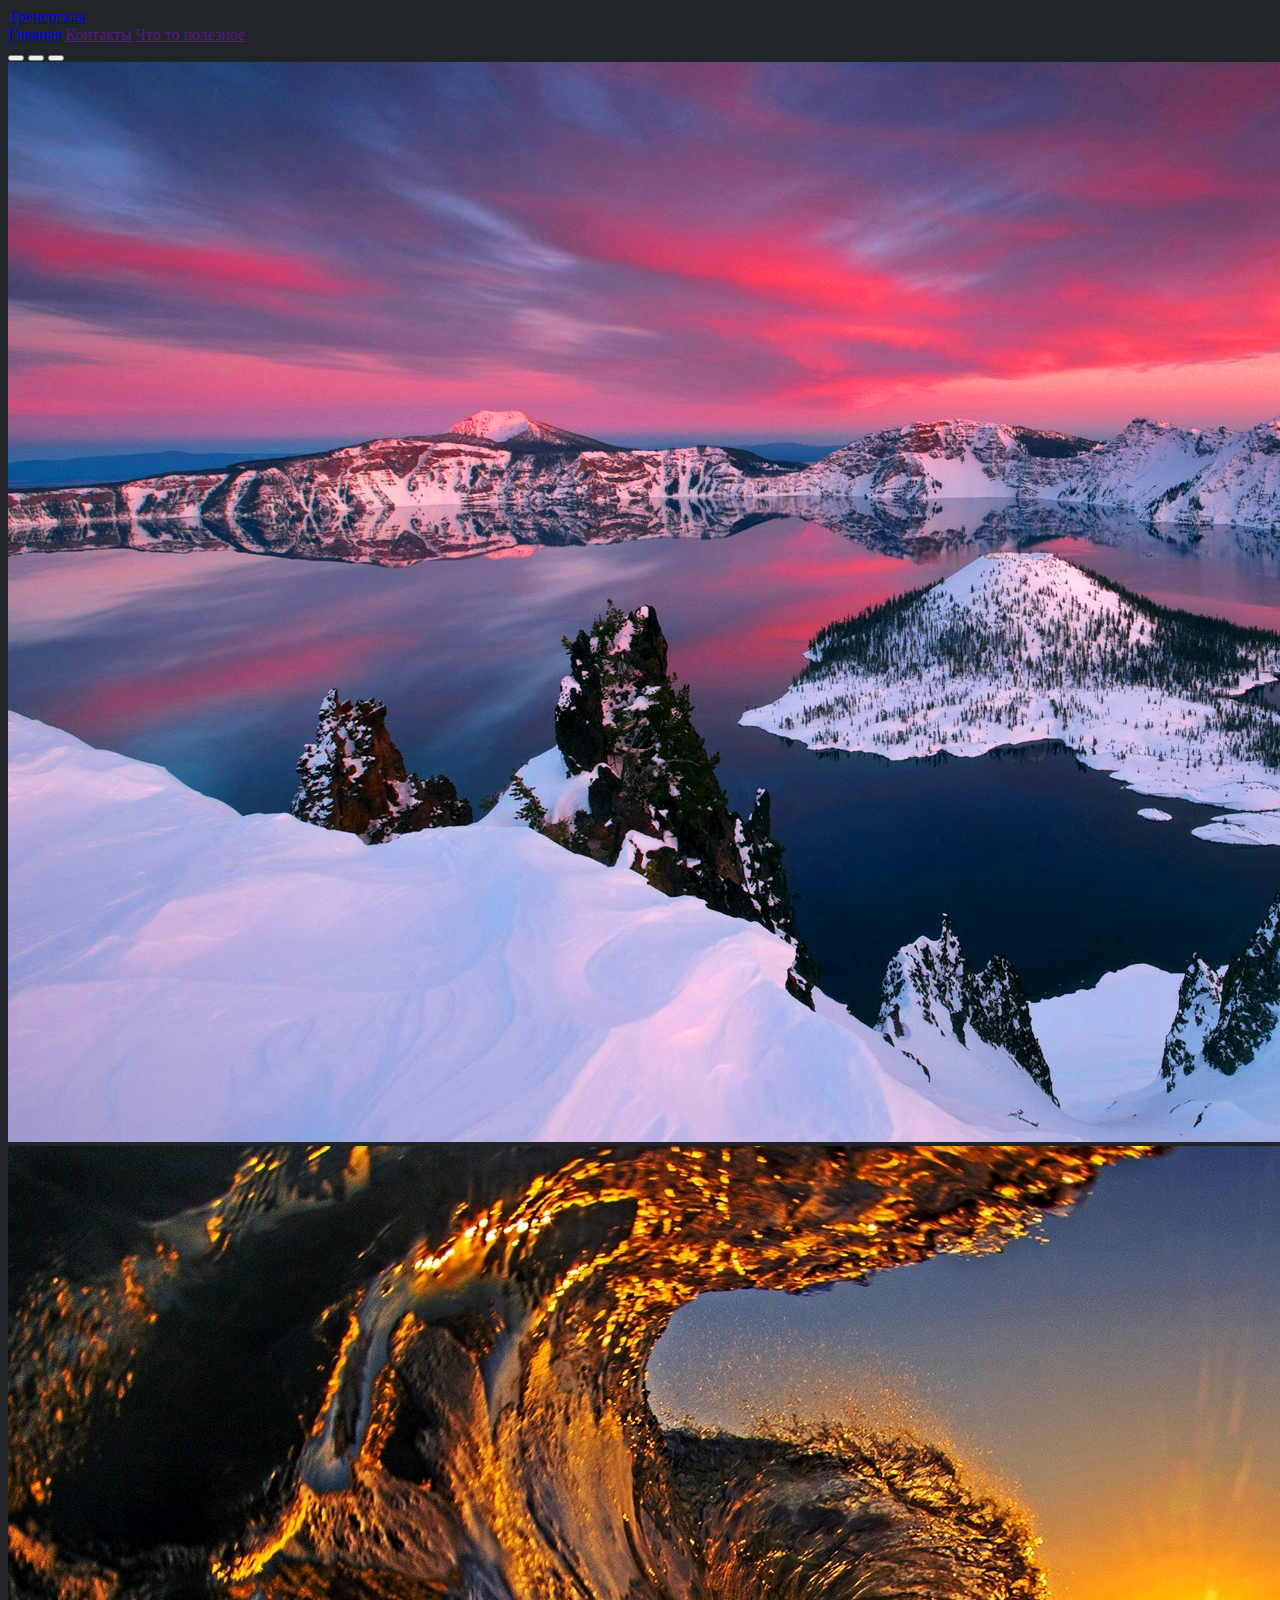
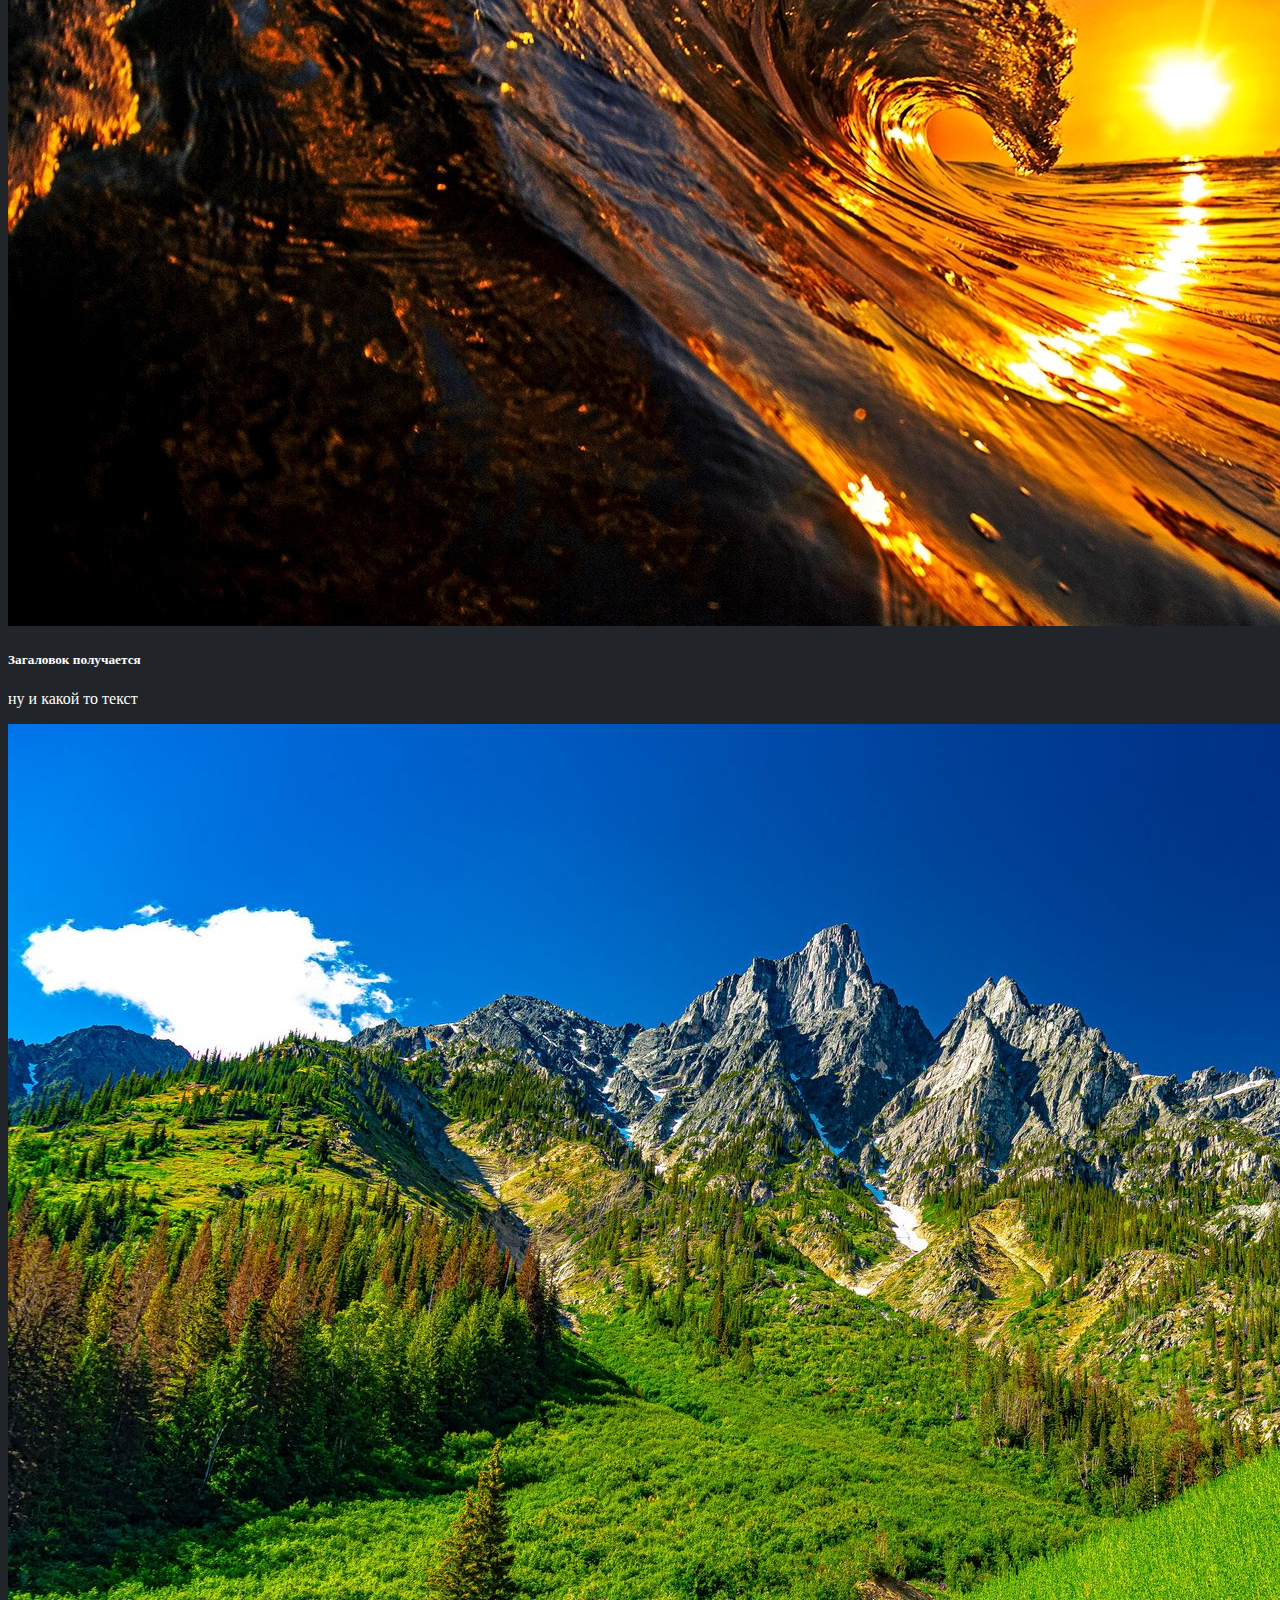
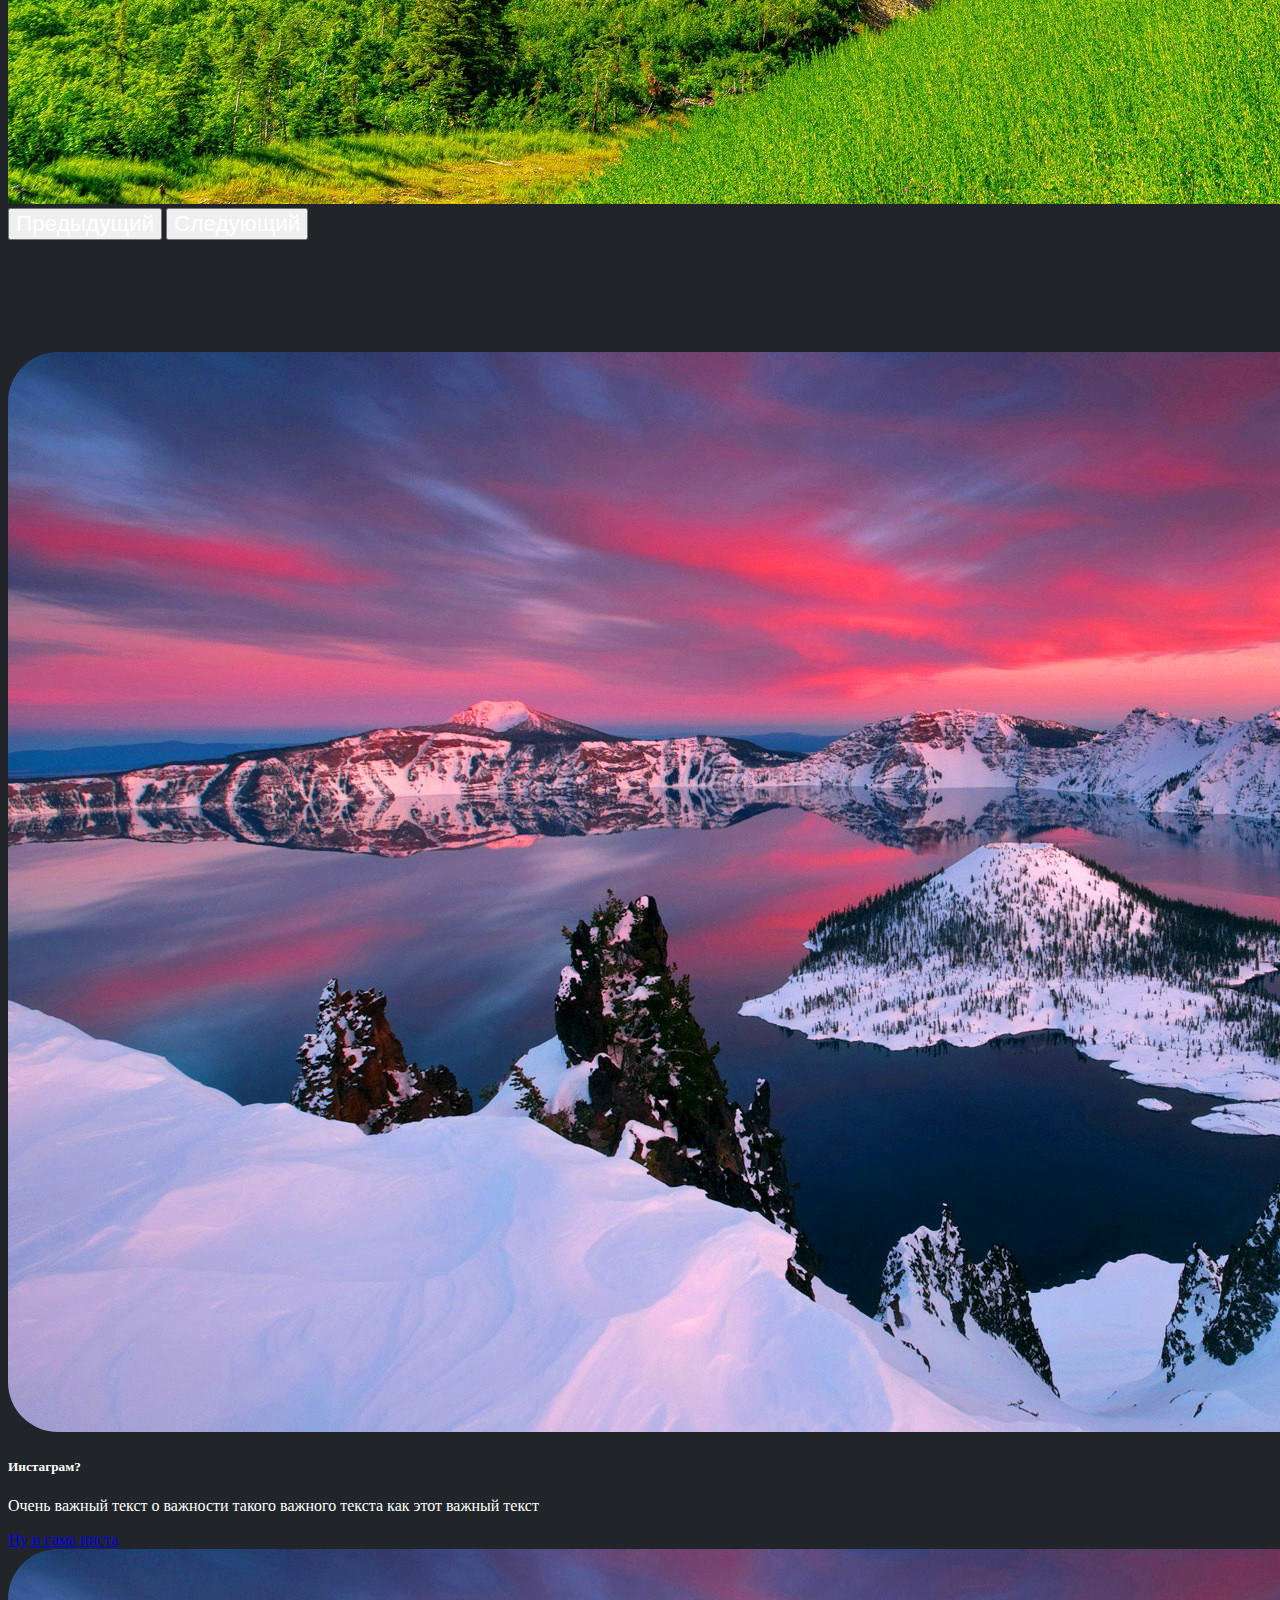
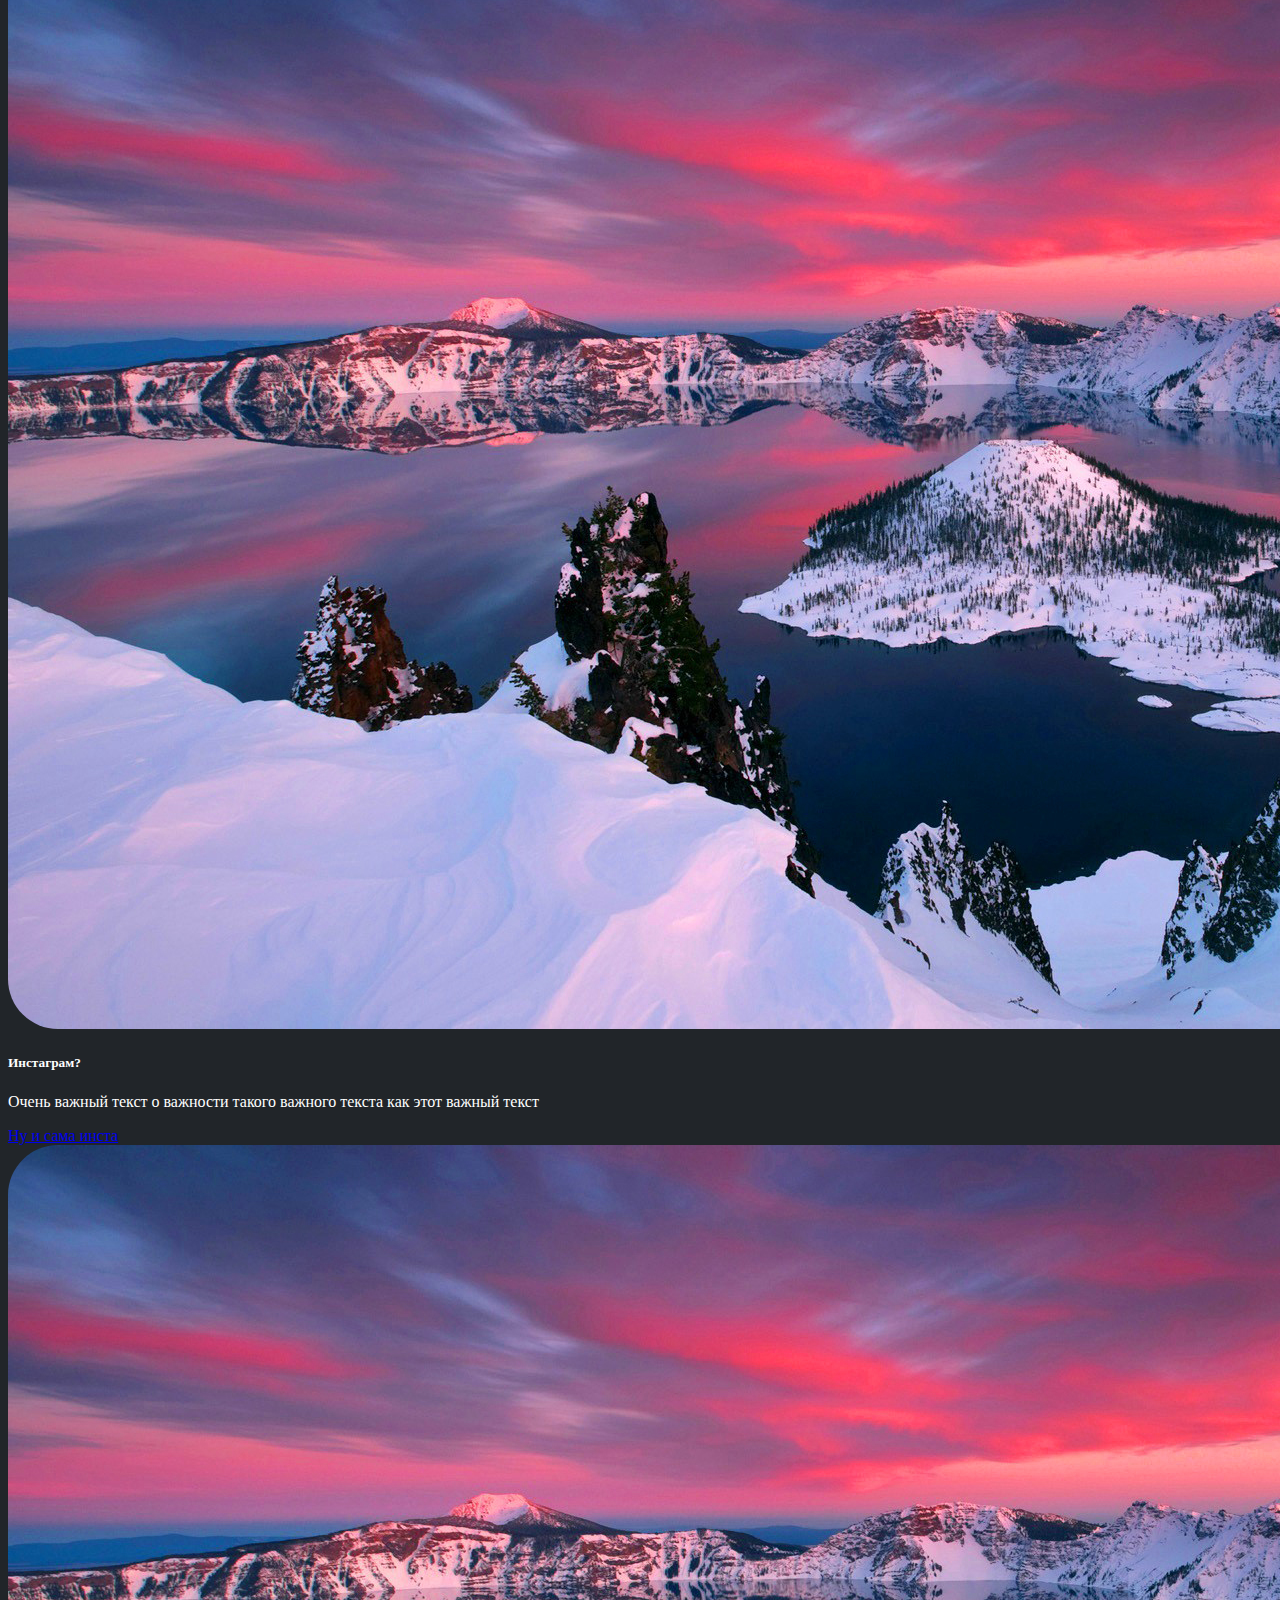
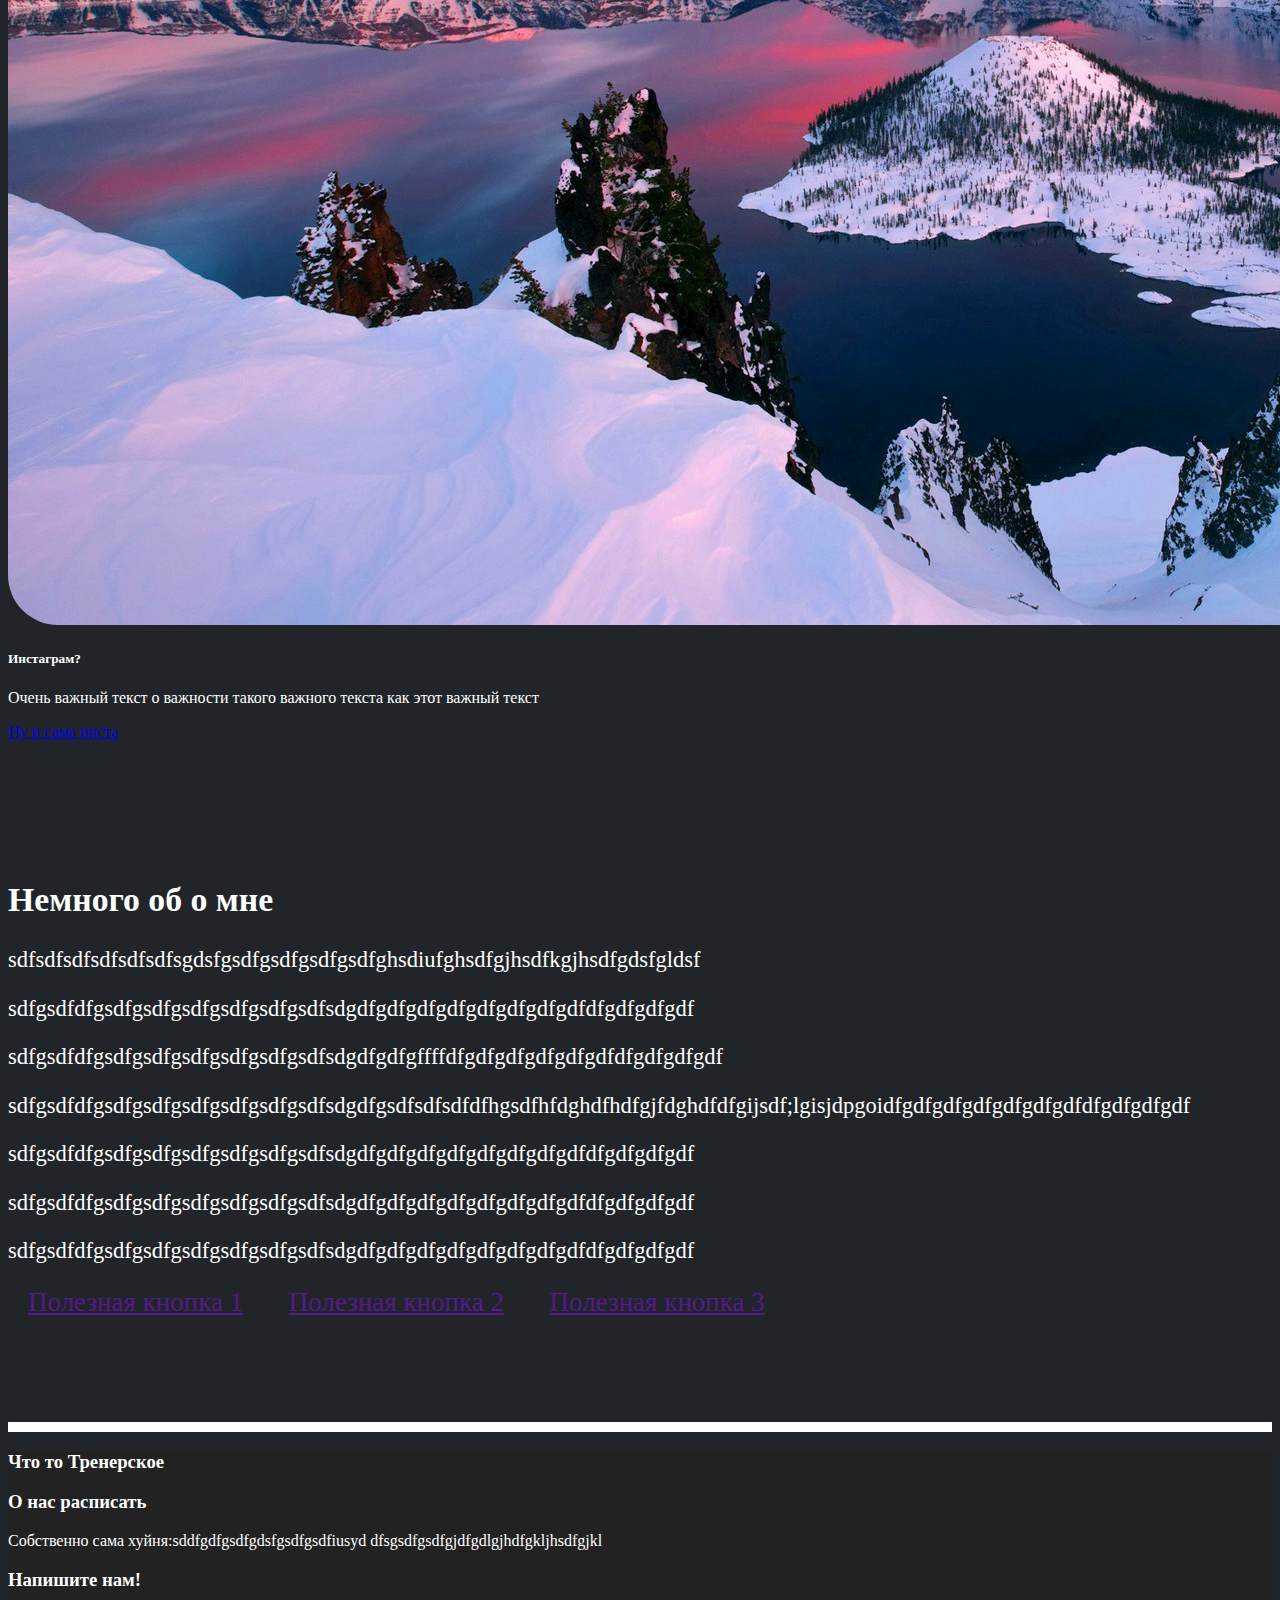
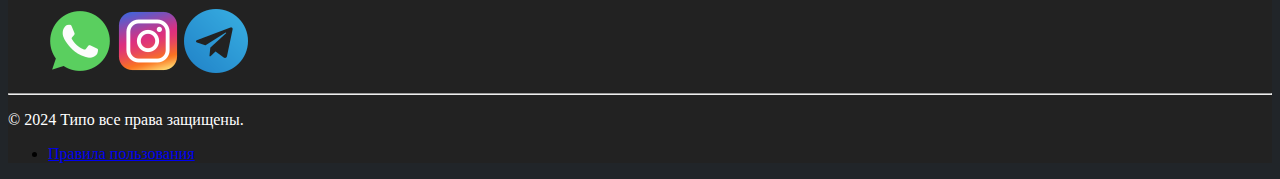
<file: index.html>
<!DOCTYPE html>
<html lang="ru">
<head>
    <meta charset="UTF-8">
    <meta name="viewport" content="width=device-width, initial-scale=1.0">
    <title>Школа Тренеров Высшего Класса</title>
    <link href="https://cdn.jsdelivr.net/npm/bootstrap@5.0.2/dist/css/bootstrap.min.css" rel="stylesheet" integrity="sha384-EVSTQN3/azprG1Anm3QDgpJLIm9Nao0Yz1ztcQTwFspd3yD65VohhpuuCOmLASjC" crossorigin="anonymous">
    <link rel="stylesheet" href="style.css">
    <link rel="preconnect" href="https://fonts.googleapis.com">
    <link rel="preconnect" href="https://fonts.gstatic.com" crossorigin>
    <link href="https://fonts.googleapis.com/css2?family=Ubuntu:wght@400;500;700&display=swap" rel="stylesheet">
    
</head>
<body style="background-color: #212529;">
    <nav class="navbar fixed-top navbar-expand-lg navbar-dark bg-dark w-auto p-2">
        <div class="container-fluid ">
            <a href="#" class="navbar-brand">Тренерская</a>
            <div class="navbar-nav">
                <a href="#" class="nav-link active">Глваная</a>
                <a href="" class="nav-link">Контакты</a>
                <a href="" class="nav-link">Что то полезное</a>
            </div>
        </div>
    </nav>
    <div id="carouselFirst" class="carousel slide " data-bs-ride="carousel">
        <div class="carousel-indicators">
            <button type="button" data-bs-target="#carouselExampleIndicators" data-bs-slide-to="0" class="active" aria-current="true" aria-label="Slide 1"></button>
            <button type="button" data-bs-target="#carouselExampleIndicators" data-bs-slide-to="1" aria-label="Slide 2"></button>
            <button type="button" data-bs-target="#carouselExampleIndicators" data-bs-slide-to="2" aria-label="Slide 3"></button>
          </div>
        <div class="carousel-inner">
            <div class="carousel-item active">
                <img src="photos/2ab8ad30c70b978.jpg" class="d-block w-100">
            </div>
            <div class="carousel-item">
                <img src="photos/4.jpg" class="d-block w-100">
                <div class="carousel-caption d-none d-md-block">
                    <h5>Загаловок получается</h5>
                    <p>ну и какой то текст</p>
                </div>
            </div>
            <div class="carousel-item">
                <img src="photos/rocks_mountains_valley_937708_1920x1080.jpg" class="d-block w-100">
            </div>
        </div>
        <button class="carousel-control-prev" type="button" data-bs-target="#carouselFirst"  data-bs-slide="prev">
            <span class="carousel-control-prev-icon" aria-hidden="true"></span>
            <span class="visually-hidden">Предыдущий</span>
          </button>
          <button class="carousel-control-next" type="button" data-bs-target="#carouselFirst"  data-bs-slide="next">
            <span class="carousel-control-next-icon" aria-hidden="true"></span>
            <span class="visually-hidden">Следующий</span>
          </button>
    </div>
    <div style="height: 7rem; background-color: #212529;"></div>
<div class="card-group border-dark">
    <div class="card bg-dark text-center border-dark" >
        <img src="photos/2ab8ad30c70b978.jpg" alt="" class="card-img-top p-3">
        <div class="card-body text-primary">
            <h5 class="card-title" style="color: white;">Инстаграм?</h5>
            <p class="card-text" style="color: white;">Очень важный текст о важности такого важного текста как этот важный текст</p>
            <a href="#" class="btn btn-primary">Ну и сама инста</a>
        </div>
    </div>
    <div class="card bg-dark text-center border-dark">
        <img src="photos/2ab8ad30c70b978.jpg" alt="" class="card-img-top p-3">
        <div class="card-body">
            <h5 class="card-title" style="color: white;">Инстаграм?</h5>
            <p class="card-text" style="color: white;">Очень важный текст о важности такого важного текста как этот важный текст</p>
            <a href="#" class="btn btn-primary">Ну и сама инста</a>
        </div>
    </div>
    <div class="card bg-dark text-center border-dark" >
        <img src="photos/2ab8ad30c70b978.jpg" alt="" class="card-img-top p-3">
        <div class="card-body">
            <h5 class="card-title" style="color: white;">Инстаграм?</h5>
            <p class="card-text" style="color: white;">Очень важный текст о важности такого важного текста как этот важный текст</p>
            <a href="#" class="btn btn-primary">Ну и сама инста</a>
        </div>
    </div>
</div>
<div style="height: 7rem; background-color: #212529;"></div>
<div class="container d-flex justify-content-center bg-dark">

    <div class="card bg-dark border-info card2 text-center">
        <div class="card-body">
            <h2 class="card-title text-center" style="color: white;">
                Немного об о мне
            </h2>
            <p class="card-text">sdfsdfsdfsdfsdfsdfsgdsfgsdfgsdfgsdfgsdfghsdiufghsdfgjhsdfkgjhsdfgdsfgldsf</p>
            <p class="card-text">sdfgsdfdfgsdfgsdfgsdfgsdfgsdfgsdfsdgdfgdfgdfgdfgdfgdfgdfgdfdfgdfgdfgdf</p>
            <p class="card-text">sdfgsdfdfgsdfgsdfgsdfgsdfgsdfgsdfsdgdfgdfgffffdfgdfgdfgdfgdfgdfdfgdfgdfgdf</p>
            <p class="card-text">sdfgsdfdfgsdfgsdfgsdfgsdfgsdfgsdfsdgdfgsdfsdfsdfdfhgsdfhfdghdfhdfgjfdghdfdfgijsdf;lgisjdpgoidfgdfgdfgdfgdfgdfgdfdfgdfgdfgdf</p>
            <p class="card-text">sdfgsdfdfgsdfgsdfgsdfgsdfgsdfgsdfsdgdfgdfgdfgdfgdfgdfgdfgdfdfgdfgdfgdf</p>
            <p class="card-text">sdfgsdfdfgsdfgsdfgsdfgsdfgsdfgsdfsdgdfgdfgdfgdfgdfgdfgdfgdfdfgdfgdfgdf</p>
            <p class="card-text">sdfgsdfdfgsdfgsdfgsdfgsdfgsdfgsdfsdgdfgdfgdfgdfgdfgdfgdfgdfdfgdfgdfgdf</p>
            <a href="" class="btn btn-primary d-inline-flex justify-content-center">Полезная кнопка 1</a>
            <a href="" class="btn btn-primary d-inline-flex justify-content-center">Полезная кнопка 2</a>
            <a href="" class="btn btn-primary d-inline-flex justify-content-center">Полезная кнопка 3</a>
        </div>
    </div>

</div>
<div style="height: 6.5rem; background-color: #212529;"></div>
<div style="height: 10px; background-color: white;"></div>
<footer class="footer p-5"> 
    <div class="container"> 
        <div class="row justify-content-between"> 
            <div class="col-md-3 text-start"> 
                <h3>Что то Тренерское</h3> 
            </div> 
            <div class="col-md-3 text-center"> 
                <h3>О нас расписать</h3> 
                <p> 
                    Собственно сама хуйня:sddfgdfgsdfgdsfgsdfgsdfiusyd
                    dfsgsdfgsdfgjdfgdlgjhdfgkljhsdfgjkl
                </p> 
            </div> 
            <div class="col-md-3 text-end"> 
                <h3>Напишите нам!</h3> 
                <ul class="list-unstyled"> 
                    <li><a href="https://wa.me/77072436848?text=%D0%97%D0%B4%D1%80%D0%B0%D0%B2%D1%81%D1%82%D0%B2%D1%83%D0%B9%D1%82%D0%B5!" target="_blank"><img src="photos/4202050_whatsapp_chat_logo_social_social media_icon (1).png" alt="whatsapp" ></a></li> 
                    <li><a href="https://www.instagram.com/fitberry_nastya/?hl=ru" target="_blank"><img src="photos/6929237_instagram_icon.png" alt="instagram" srcset=""></a></li> 
                    <li><a href="https://t.me/meowwnastya" target="_blank"><img src="photos/7693283_telegram_social media_logo_apps_icon.png" alt="telegram"></a></li> 
                </ul> 
            </div> 
        </div> 
        <hr> 
        <div class="row justify-content-between"> 
            <div class="col-md-6 "> 
                <p>© 2024 Типо все права защищены.</p> 
            </div> 
            <div class="col-md-6 text-end "> 
                <ul class="list-inline footer-links"> 
                    <li class="list-inline-item"> 
                        <a href="#" class="text-white"> 
                            Правила пользования
                        </a> 
                    </li> 
                </ul> 
            </div> 
        </div> 
    </div> 
</footer> 
    <script src="https://cdn.jsdelivr.net/npm/bootstrap@5.0.2/dist/js/bootstrap.bundle.min.js" integrity="sha384-MrcW6ZMFYlzcLA8Nl+NtUVF0sA7MsXsP1UyJoMp4YLEuNSfAP+JcXn/tWtIaxVXM" crossorigin="anonymous"></script>
</body>
</html>
</file>
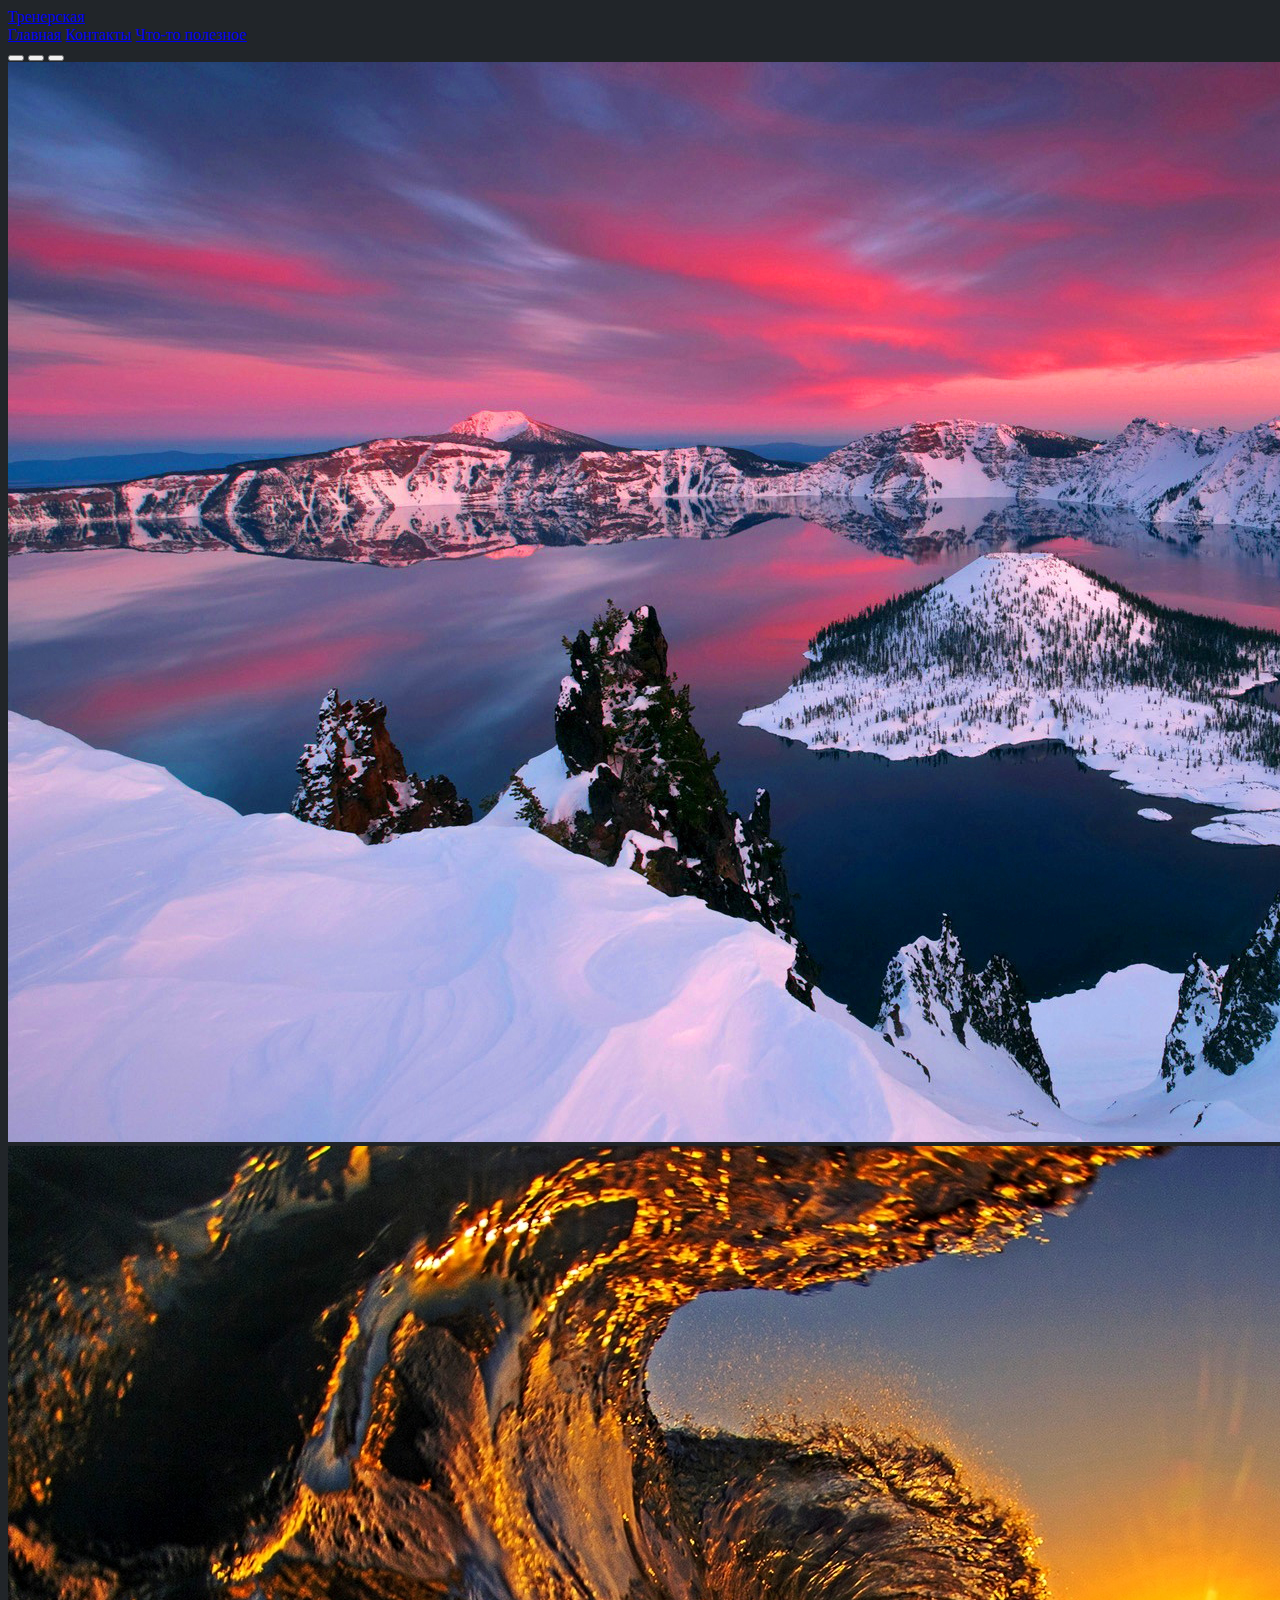
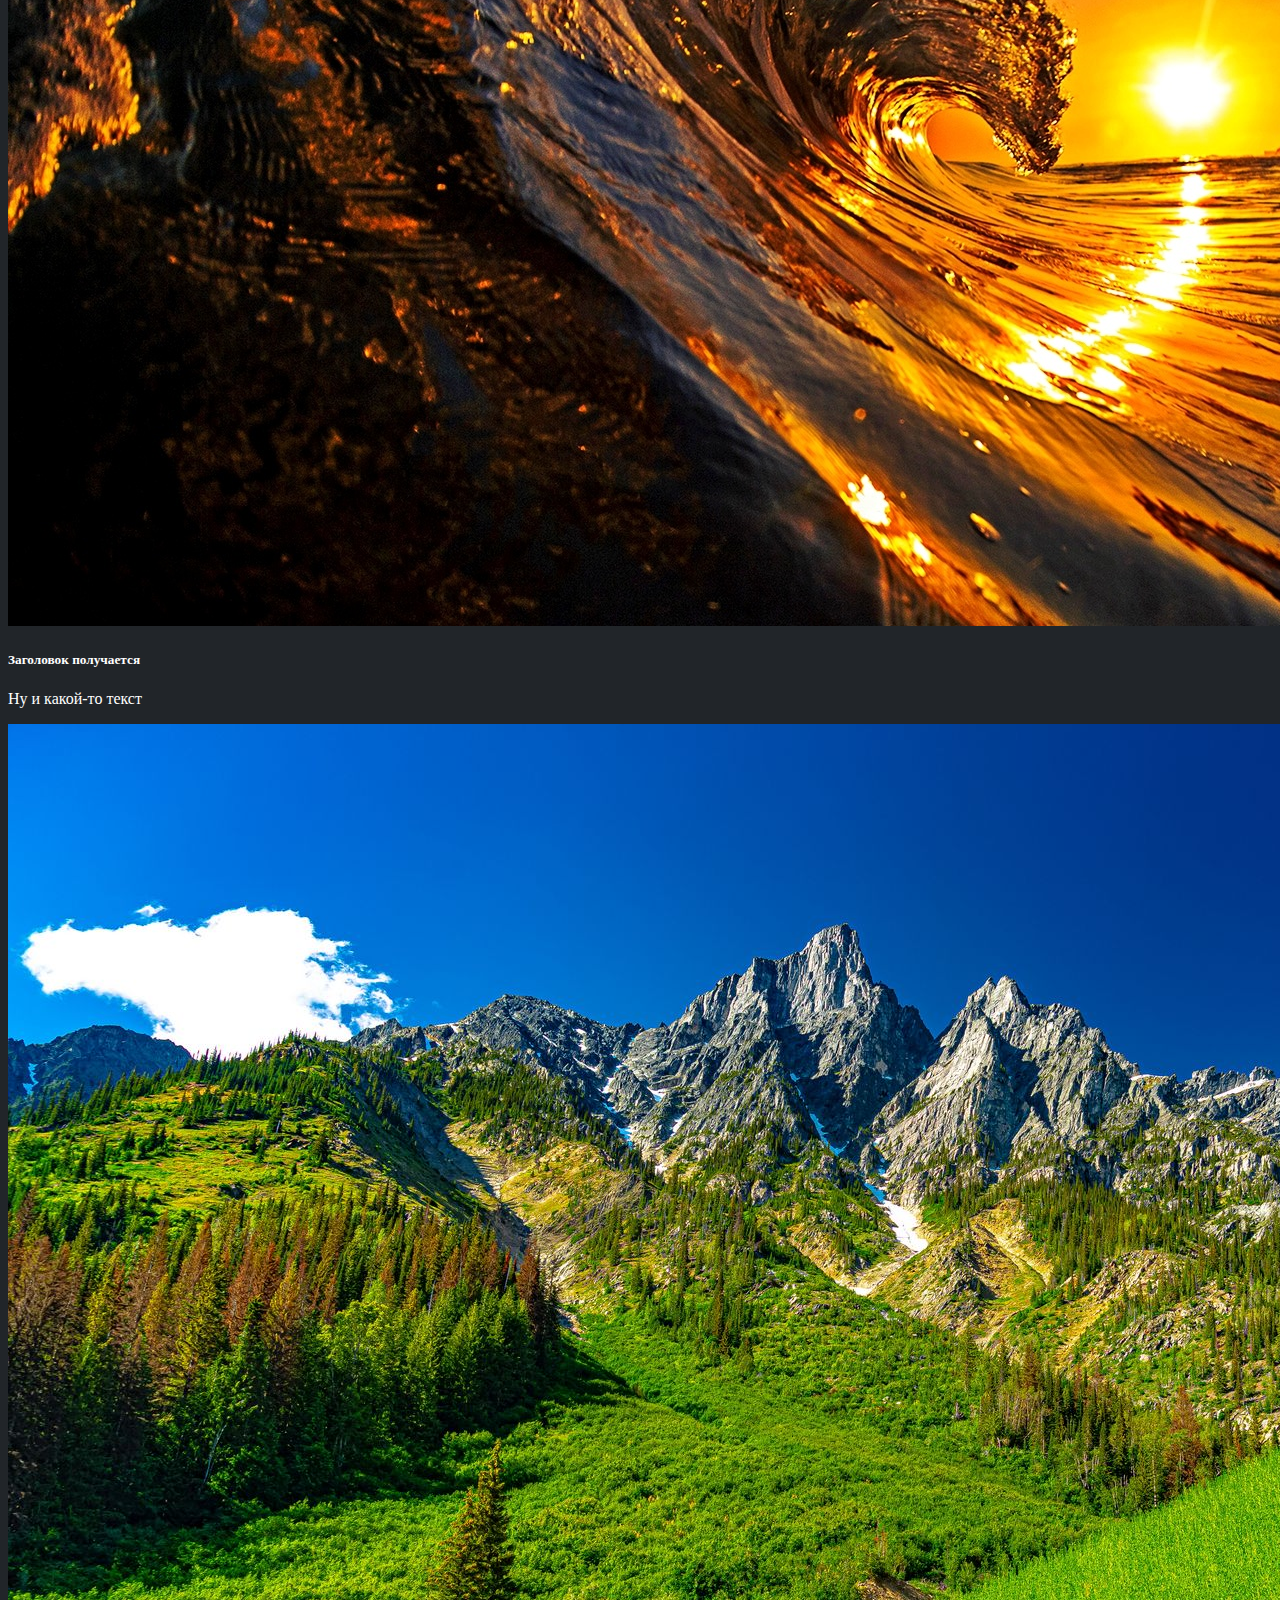
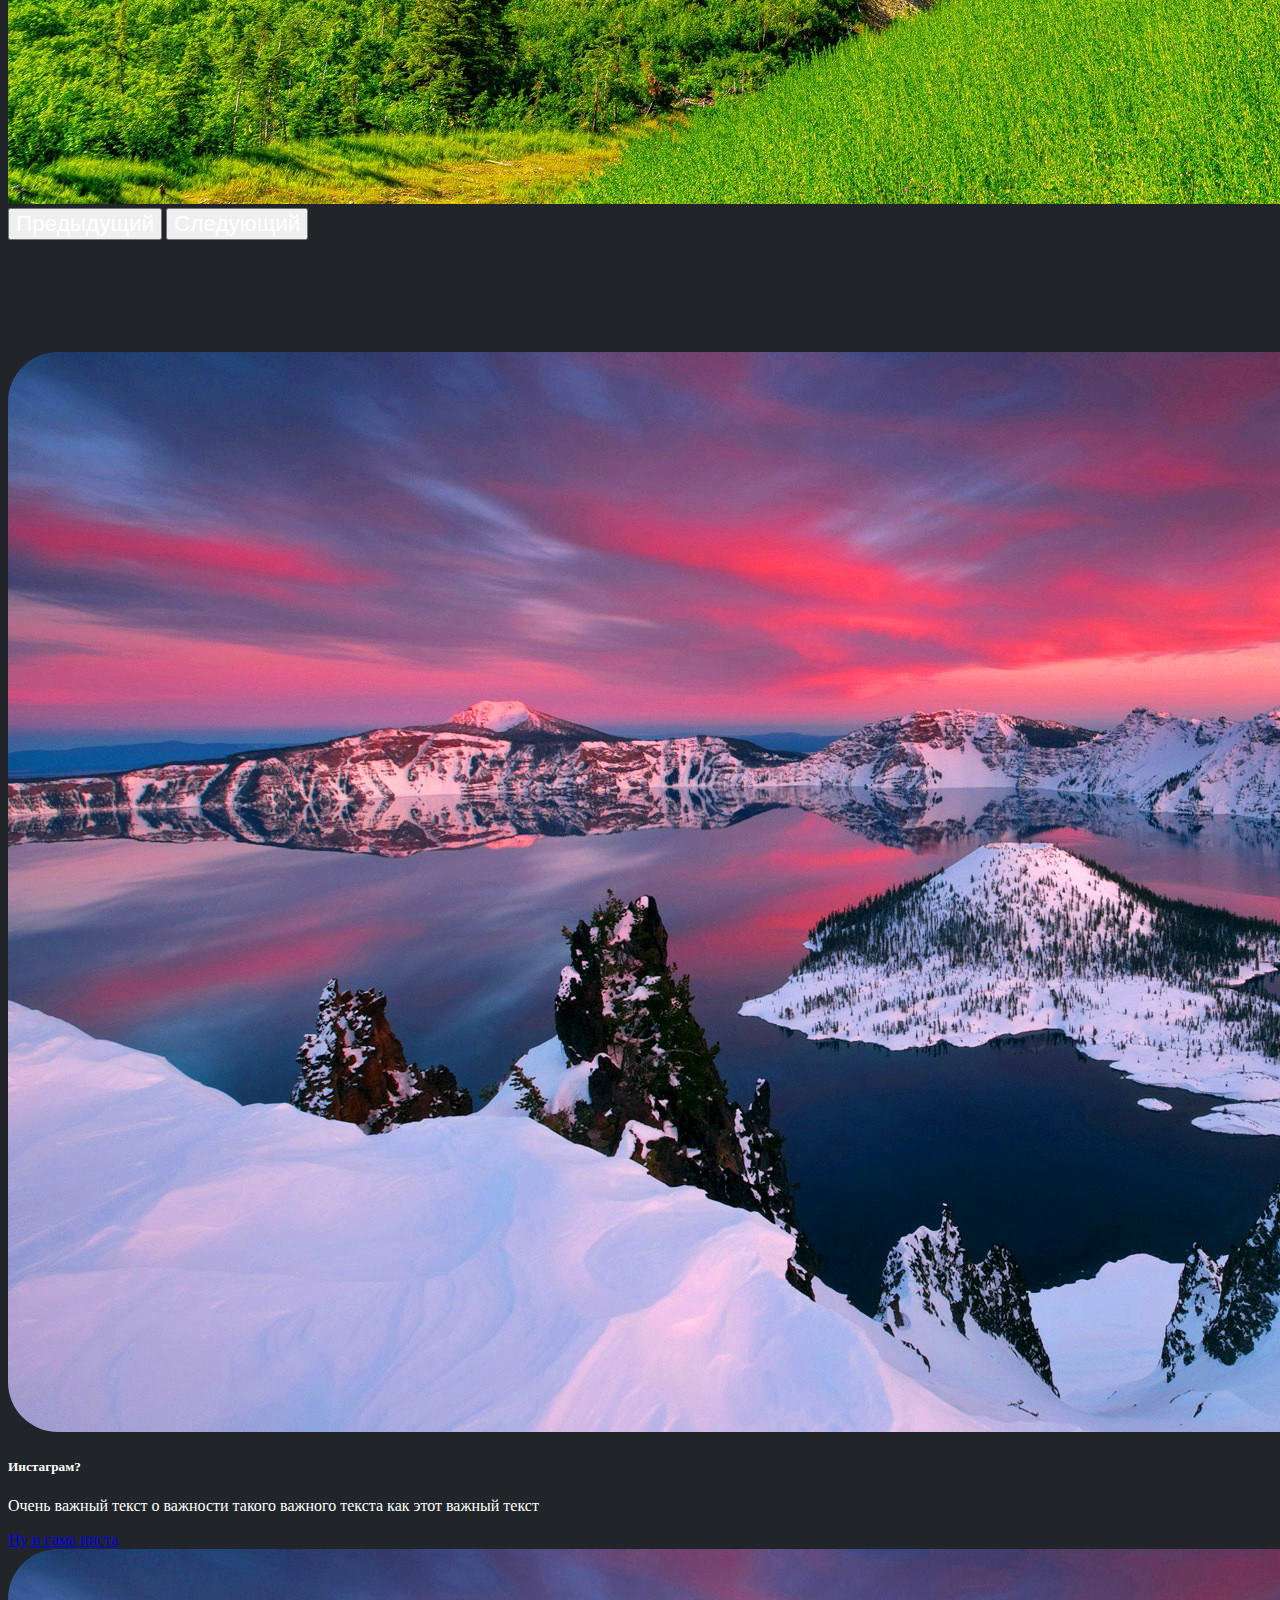
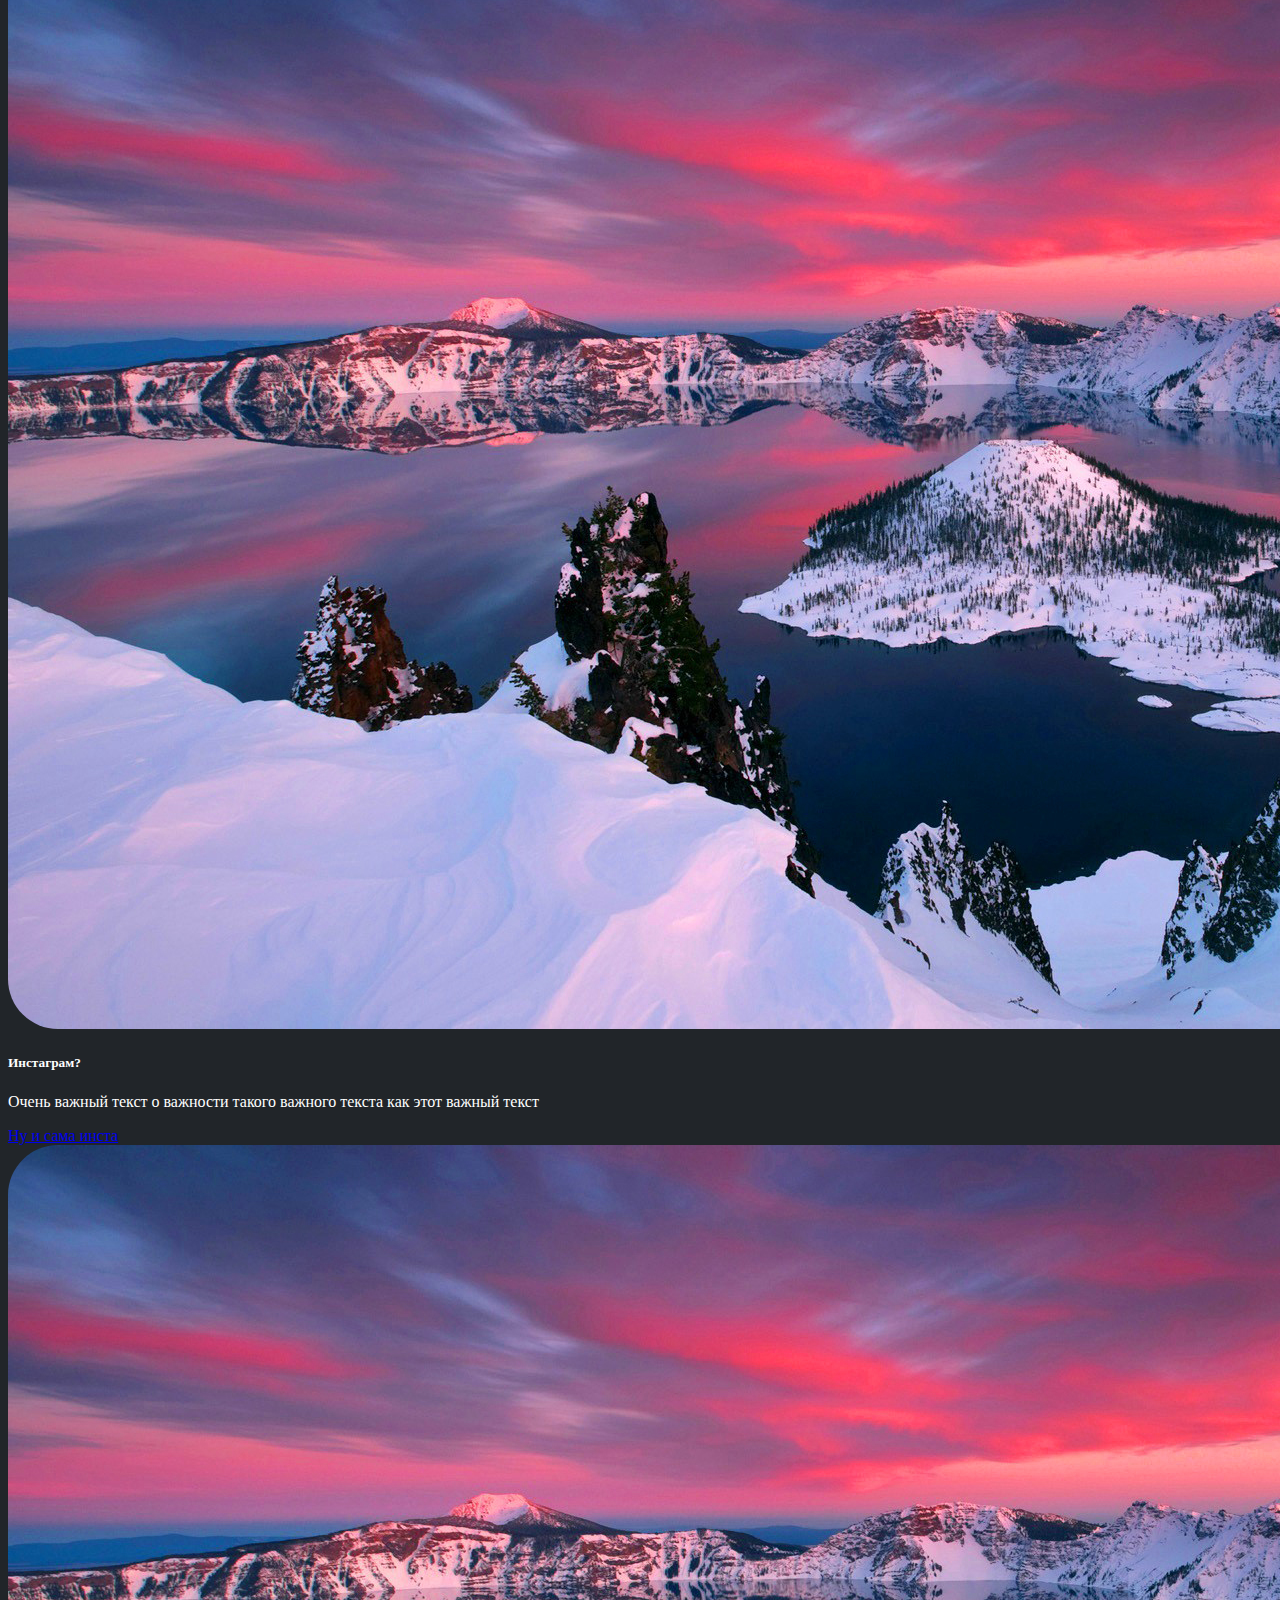
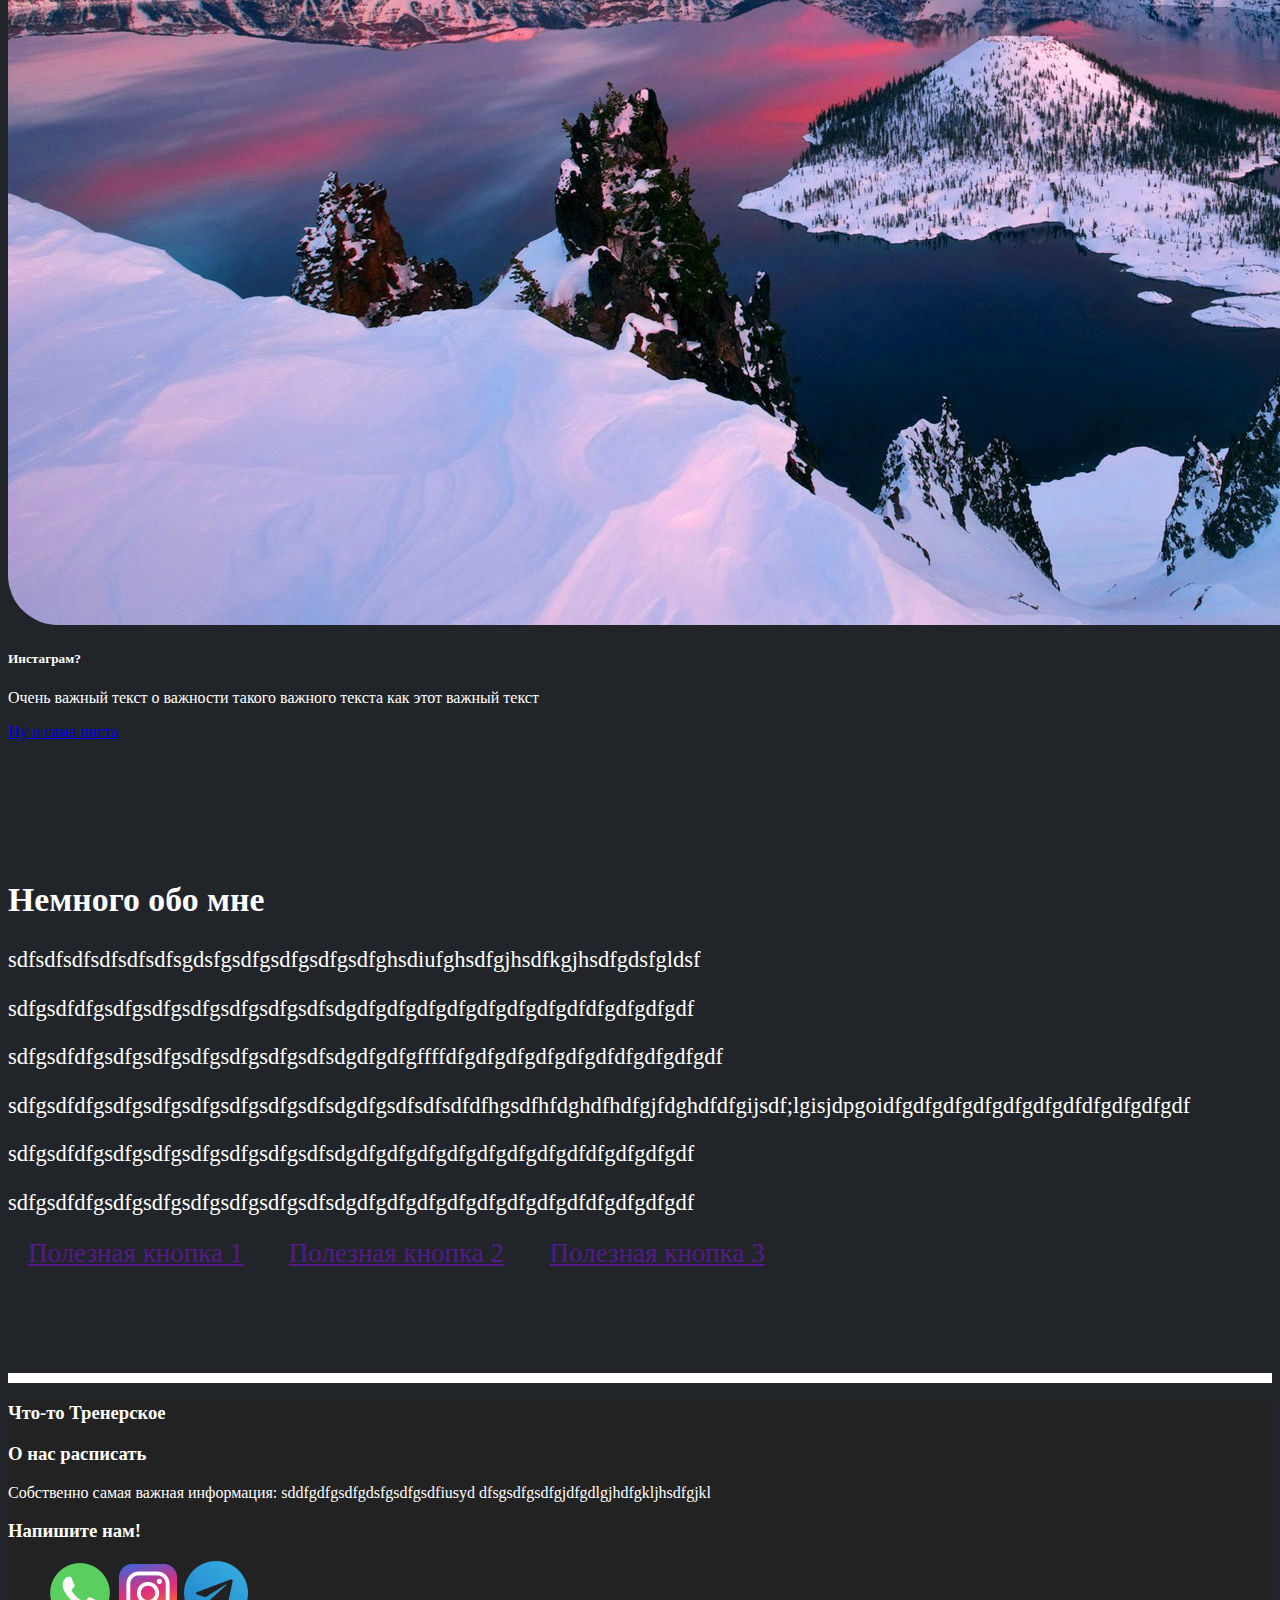
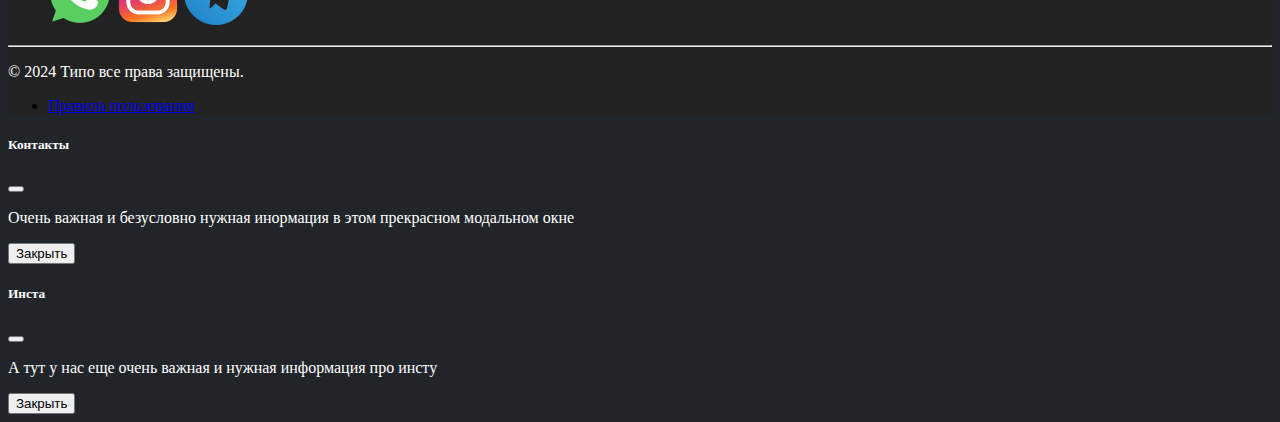
<file: pet-again--main/index.html>
<!DOCTYPE html>
<html lang="ru">
<head>
    <meta charset="UTF-8">
    <meta name="viewport" content="width=device-width, initial-scale=1.0">
    <title>Школа Тренеров Высшего Класса</title>
    <link href="https://cdn.jsdelivr.net/npm/bootstrap@5.0.2/dist/css/bootstrap.min.css" rel="stylesheet" integrity="sha384-EVSTQN3/azprG1Anm3QDgpJLIm9Nao0Yz1ztcQTwFspd3yD65VohhpuuCOmLASjC" crossorigin="anonymous">
    <link rel="stylesheet" href="style.css">
    <link rel="preconnect" href="https://fonts.googleapis.com">
    <link rel="preconnect" href="https://fonts.gstatic.com" crossorigin>
    <link href="https://fonts.googleapis.com/css2?family=Ubuntu:wght@400;500;700&display=swap" rel="stylesheet">
</head>
<body style="background-color: #212529;">
    <nav class="navbar fixed-top navbar-expand-lg navbar-dark bg-dark w-auto p-2">
        <div class="container-fluid">
            <a href="#" class="navbar-brand">Тренерская</a>
            <div class="navbar-nav">
                <a href="#" class="nav-link active">Главная</a>
                <!-- айди для работы жабы и модалки -->
                <a href="#" id="contactsButton" class="nav-link">Контакты</a>
                <a href="#" class="nav-link">Что-то полезное</a>
            </div>
        </div>
    </nav>
    <div id="carouselFirst" class="carousel slide" data-bs-ride="carousel">
        <div class="carousel-indicators">
            <button type="button" data-bs-target="#carouselFirst" data-bs-slide-to="0" class="active" aria-current="true" aria-label="Slide 1"></button>
            <button type="button" data-bs-target="#carouselFirst" data-bs-slide-to="1" aria-label="Slide 2"></button>
            <button type="button" data-bs-target="#carouselFirst" data-bs-slide-to="2" aria-label="Slide 3"></button>
        </div>
        <div class="carousel-inner">
            <div class="carousel-item active">
                <img src="photos/2ab8ad30c70b978.jpg" class="d-block w-100">
            </div>
            <div class="carousel-item">
                <img src="photos/4.jpg" class="d-block w-100">
                <div class="carousel-caption d-none d-md-block">
                    <h5>Заголовок получается</h5>
                    <p>Ну и какой-то текст</p>
                </div>
            </div>
            <div class="carousel-item">
                <img src="photos/rocks_mountains_valley_937708_1920x1080.jpg" class="d-block w-100">
            </div>
        </div>
        <button class="carousel-control-prev" type="button" data-bs-target="#carouselFirst" data-bs-slide="prev">
            <span class="carousel-control-prev-icon" aria-hidden="true"></span>
            <span class="visually-hidden">Предыдущий</span>
        </button>
        <button class="carousel-control-next" type="button" data-bs-target="#carouselFirst" data-bs-slide="next">
            <span class="carousel-control-next-icon" aria-hidden="true"></span>
            <span class="visually-hidden">Следующий</span>
        </button>
    </div>
    <div style="height: 7rem; background-color: #212529;"></div>
    <div class="card-group border-dark">
        <div class="card bg-dark text-center border-dark">
            <img src="photos/2ab8ad30c70b978.jpg" alt="" class="card-img-top p-3">
            <div class="card-body text-primary">
                <h5 class="card-title" style="color: white;">Инстаграм?</h5>
                <p class="card-text" style="color: white;">Очень важный текст о важности такого важного текста как этот важный текст</p>
                <a href="#" class="btn btn-primary">Ну и сама инста</a>
            </div>
        </div>
        <div class="card bg-dark text-center border-dark">
            <img src="photos/2ab8ad30c70b978.jpg" alt="" class="card-img-top p-3">
            <div class="card-body">
                <h5 class="card-title" style="color: white;">Инстаграм?</h5>
                <p class="card-text" style="color: white;">Очень важный текст о важности такого важного текста как этот важный текст</p>
                <a href="#" class="btn btn-primary">Ну и сама инста</a>
            </div>
        </div>
        <div class="card bg-dark text-center border-dark">
            <img src="photos/2ab8ad30c70b978.jpg" alt="" class="card-img-top p-3">
            <div class="card-body">
                <h5 class="card-title" style="color: white;">Инстаграм?</h5>
                <p class="card-text" style="color: white;">Очень важный текст о важности такого важного текста как этот важный текст</p>
                <!-- айди для работы жабы и модалки -->
                <a href="#" class="btn btn-primary" id="instaButton">Ну и сама инста</a>
            </div>
        </div>
    </div>
    <div style="height: 7rem; background-color: #212529;"></div>
    <div class="container d-flex justify-content-center bg-dark">
        <div class="card bg-dark border-info card2 text-center">
            <div class="card-body">
                <h2 class="card-title text-center" style="color: white;">
                    Немного обо мне
                </h2>
                <p class="card-text">sdfsdfsdfsdfsdfsdfsgdsfgsdfgsdfgsdfgsdfghsdiufghsdfgjhsdfkgjhsdfgdsfgldsf</p>
                <p class="card-text">sdfgsdfdfgsdfgsdfgsdfgsdfgsdfgsdfsdgdfgdfgdfgdfgdfgdfgdfgdfdfgdfgdfgdf</p>
                <p class="card-text">sdfgsdfdfgsdfgsdfgsdfgsdfgsdfgsdfsdgdfgdfgffffdfgdfgdfgdfgdfgdfdfgdfgdfgdf</p>
                <p class="card-text">sdfgsdfdfgsdfgsdfgsdfgsdfgsdfgsdfsdgdfgsdfsdfsdfdfhgsdfhfdghdfhdfgjfdghdfdfgijsdf;lgisjdpgoidfgdfgdfgdfgdfgdfgdfdfgdfgdfgdf</p>
                <p class="card-text">sdfgsdfdfgsdfgsdfgsdfgsdfgsdfgsdfsdgdfgdfgdfgdfgdfgdfgdfgdfdfgdfgdfgdf</p>
                <p class="card-text">sdfgsdfdfgsdfgsdfgsdfgsdfgsdfgsdfsdgdfgdfgdfgdfgdfgdfgdfgdfdfgdfgdfgdf</p>
                <a href="" class="btn btn-primary d-inline-flex justify-content-center">Полезная кнопка 1</a>
                <a href="" class="btn btn-primary d-inline-flex justify-content-center">Полезная кнопка 2</a>
                <a href="" class="btn btn-primary d-inline-flex justify-content-center">Полезная кнопка 3</a>
            </div>
        </div>
    </div>
    <div style="height: 6.5rem; background-color: #212529;"></div>
    <div style="height: 10px; background-color: white;"></div>
    <footer class="footer p-5">
        <div class="container">
            <div class="row justify-content-between">
                <div class="col-md-3 text-start">
                    <h3>Что-то Тренерское</h3>
                </div>
                <div class="col-md-3 text-center">
                    <h3>О нас расписать</h3>
                    <p>
                        Собственно самая важная информация: sddfgdfgsdfgdsfgsdfgsdfiusyd
                        dfsgsdfgsdfgjdfgdlgjhdfgkljhsdfgjkl
                    </p>
                </div>
                <div class="col-md-3 text-end">
                    <h3>Напишите нам!</h3>
                    <ul class="list-unstyled">
                        <li><a href="https://wa.me/77072436848?text=%D0%97%D0%B4%D1%80%D0%B0%D0%B2%D1%81%D1%82%D0%B2%D1%83%D0%B9%D1%82%D0%B5!" target="_blank"><img src="photos/4202050_whatsapp_chat_logo_social_social media_icon (1).png" alt="whatsapp"></a></li>
                        <li><a href="https://www.instagram.com/fitberry_nastya/?hl=ru" target="_blank"><img src="photos/6929237_instagram_icon.png" alt="instagram"></a></li>
                        <li><a href="https://t.me/meowwnastya" target="_blank"><img src="photos/7693283_telegram_social media_logo_apps_icon.png" alt="telegram"></a></li>
                    </ul>
                </div>
            </div>
            <hr>
            <div class="row justify-content-between">
                <div class="col-md-6">
                    <p>© 2024 Типо все права защищены.</p>
                </div>
                <div class="col-md-6 text-end">
                    <ul class="list-inline footer-links">
                        <li class="list-inline-item">
                            <a href="#" class="text-white">
                                Правила пользования
                            </a>
                        </li>
                    </ul>
                </div>
            </div>
        </div>
    </footer>

    <!-- Модальное окно -->
    <div class="modal fade" id="contactsModal" tabindex="-1" aria-labelledby="contactsModalLabel" aria-hidden="true">
        <div class="modal-dialog">
            <div class="modal-content bg-dark text-light">
                <div class="modal-header">
                    <h5 class="modal-title" id="contactsModalLabel">Контакты</h5>
                    <button type="button" class="btn-close" data-bs-dismiss="modal" aria-label="Close"></button>
                </div>
                <div class="modal-body">
                    <p>Очень важная и безусловно нужная инормация в этом прекрасном модальном окне</p>
                </div>
                <div class="modal-footer">
                    <button type="button" class="btn btn-secondary" data-bs-dismiss="modal">Закрыть</button>
                </div>
            </div>
        </div>
    </div>
    <div class="modal fade" id="instaModal" tabindex="-1" aria-labelledby="instaModalLabel" aria-hidden="true">
        <div class="modal-dialog">
            <div class="modal-content bg-dark text-light">
                <div class="modal-header">
                    <h5 class="modal-title" id="instaModalLabel">Инста</h5>
                    <button type="button" class="btn-close" data-bs-dismiss="modal" aria-label="Close"></button>
                </div>
                <div class="modal-body">
                    <p>А тут у нас еще очень важная и нужная информация про инсту</p>
                </div>
                <div class="modal-footer">
                    <button type="button" class="btn btn-secondary" data-bs-dismiss="modal">Закрыть</button>
                </div>
            </div>
        </div>
    </div>
    <script src="script.js"></script>
    <script src="https://cdn.jsdelivr.net/npm/bootstrap@5.0.2/dist/js/bootstrap.bundle.min.js" integrity="sha384-MrcW6ZMFYlzcLA8Nl+NtUVF0sA7MsXsP1UyJoMp4YLEuNSfAP+JcXn/tWtIaxVXM" crossorigin="anonymous"></script>
</body>
</html>
</file>
<file: style.css>
.ubuntu-regular {
    font-family: "Ubuntu", sans-serif;
    font-weight: 400;
    font-style: normal;
  }
  
  .ubuntu-medium {
    font-family: "Ubuntu", sans-serif;
    font-weight: 500;
    font-style: normal;
  }
  
  .ubuntu-bold {
    font-family: "Ubuntu", sans-serif;
    font-weight: 700;
    font-style: normal;
  }
.card {
   border-radius: 0 !important;
  }
.card-img-top {
   border-top-left-radius: 0 !important;
   border-top-right-radius: 0 !important;
  }
p,h1,h2,h3,h4,h5,span {
  color: white;
}
.card2 {
  font-size: 2.5vh;
}
.card-img-top {
  border-radius: 50px 50px !important;
}
.card2 a {
  height: 6vh;
  width: 35vh;
  font-size: 3vh;
  margin: 20px;
}
footer {
  background-color: #222222;
}
span {
  font-size: 2.5vh;
}
.socials a {
  padding: 2px;
}
.list-unstyled li {
  display: inline;
}
</file>
<file: pet-again--main/style.css>
.ubuntu-regular {
    font-family: "Ubuntu", sans-serif;
    font-weight: 400;
    font-style: normal;
  }
  
  .ubuntu-medium {
    font-family: "Ubuntu", sans-serif;
    font-weight: 500;
    font-style: normal;
  }
  
  .ubuntu-bold {
    font-family: "Ubuntu", sans-serif;
    font-weight: 700;
    font-style: normal;
  }
.card {
   border-radius: 0 !important;
  }
.card-img-top {
   border-top-left-radius: 0 !important;
   border-top-right-radius: 0 !important;
  }
p,h1,h2,h3,h4,h5,span {
  color: white;
}
.card2 {
  font-size: 2.5vh;
}
.card-img-top {
  border-radius: 50px 50px !important;
}
.card2 a {
  height: 6vh;
  width: 35vh;
  font-size: 3vh;
  margin: 20px;
}
footer {
  background-color: #222222;
}
span {
  font-size: 2.5vh;
}
.socials a {
  padding: 2px;
}
.list-unstyled li {
  display: inline;
}
</file>
